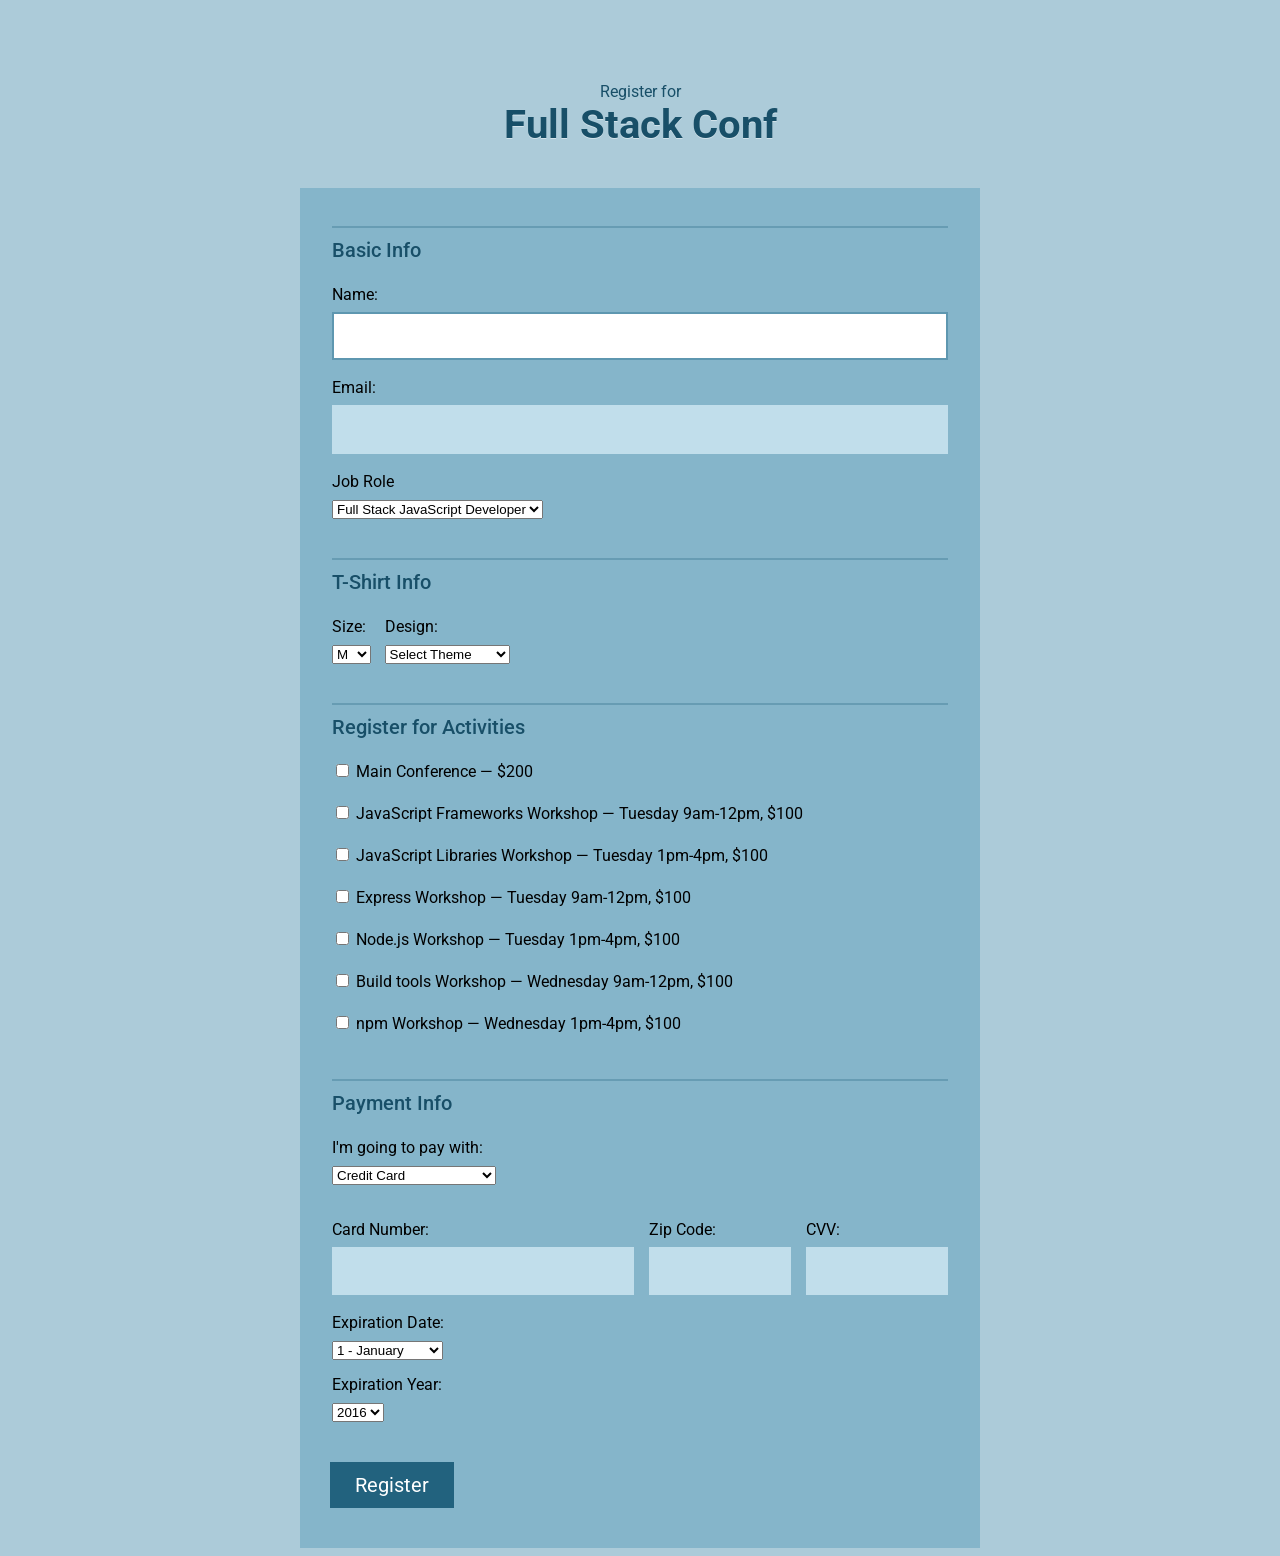
<file: index.html>
<!DOCTYPE html>
<html lang="en">
<head>
  <meta charset="utf-8">
  <meta name="viewport" content="width=device-width, initial-scale=1.0">
	<title>Register for Full Stack Conf</title>
  <link href="https://fonts.googleapis.com/css?family=Roboto:400,500,700" rel="stylesheet" type="text/css">
	<link rel="stylesheet" href="css/style.css">
</head>
<body>
	<div class="container">
    
    <header>
      <span>Register for</span>
      <h1>Full Stack Conf</h1>
    </header>

    <form action="index.html" method="post" novalidate>
              
      <fieldset class="fieldset1">         
        <legend>Basic Info</legend>
        
        <label for="name">Name:</label>
        <input type="text" id="name" name="user_name" autofocus>
        
        <label for="mail">Email:</label>
        <input type="email" id="mail" name="user_email">
        
        <label for="title">Job Role</label>
        <select id="title" name="user_title">
          <option value="full-stack js developer">Full Stack JavaScript Developer</option>
          <option value="front-end developer">Front End Developer</option>
          <option value="back-end developer">Back End Developer</option>
          <option value="designer">Designer</option>          
          <option value="student">Student</option>
          <option value="other" id="other">Other</option>  
        </select>  
		  
		  <input type="text" id="other-title" placeholder="Your Job Role">
      </fieldset>
      
      <fieldset class="shirt">
        <legend>T-Shirt Info</legend>
        
        <div>
          <label for="size">Size:</label>
          <select id="size" name="user_size">
            <option value="small">S</option>
            <option value="medium" selected>M</option>
            <option value="large">L</option>
            <option value="extra large">XL</option>
          </select>
        </div>

        <div>
          <label for="design">Design:</label>
          <select id="design" name="user_design">
            <option id="select-theme">Select Theme</option>
            <option value="js puns">Theme - JS Puns</option>
            <option value="heart js">Theme - I &#9829; JS</option>
          </select>
        </div>

        <div id="colors-js-puns">
          <label for="color">Color:</label>
          <select id="color">
			  <option value="cornflowerblue">Cornflower Blue (JS Puns shirt only)</option>
			  <option value="darkslategrey">Dark Slate Grey (JS Puns shirt only)</option>
			  <option value="gold">Gold (JS Puns shirt only)</option>
			  <option value="tomato">Tomato (I &#9829; JS shirt only)</option>
			  <option value="steelblue">Steel Blue (I &#9829; JS shirt only)</option>
			  <option value="dimgrey">Dim Grey (I &#9829; JS shirt only)</option>
          </select>
        </div>                
      </fieldset>

      <fieldset class="activities">
        <legend>Register for Activities</legend>
        <label><input type="checkbox" name="all" > Main Conference — $200</label>
        <label><input type="checkbox" name="js-frameworks" > JavaScript Frameworks Workshop — Tuesday 9am-12pm, $100</label>
        <label><input type="checkbox" name="js-libs"> JavaScript Libraries Workshop — Tuesday 1pm-4pm, $100</label>
        <label><input type="checkbox" name="express" > Express Workshop — Tuesday 9am-12pm, $100</label>
        <label><input type="checkbox" name="node" > Node.js Workshop — Tuesday 1pm-4pm, $100</label>          
        <label><input type="checkbox" name="build-tools" > Build tools Workshop — Wednesday 9am-12pm, $100</label>
        <label><input type="checkbox" name="npm"> npm Workshop — Wednesday 1pm-4pm, $100</label>
                  	
      </fieldset>
      <fieldset>
        <legend>Payment Info</legend>

        <label for="payment">I'm going to pay with:</label>
        <select id="payment" name="user_payment">
          <option value="select_method">Select Payment Method</option>
          <option value="credit card">Credit Card</option>
          <option value="paypal">PayPal</option>
          <option value="bitcoin">Bitcoin</option>
        </select>

        <div id="credit-card" class="credit-card">

          <div class="col-6 col">
            <label for="cc-num">Card Number:</label>
        	  <input id="cc-num" name="user_cc-num" type="text">
          </div>

          <div class="col-3 col">
            <label for="zip">Zip Code:</label>
            <input id="zip" name="user_zip" type="text"> 
          </div>

          <div class="col-3 col">
            <label for="cvv">CVV:</label>
            <input id="cvv" name="user_cvv" type="text"> 
          </div>

          <label for="exp-month">Expiration Date:</label>
          <select id="exp-month" name="user_exp-month">
            <option value="1">1 - January</option>
            <option value="2">2 - February</option>
            <option value="3">3 - March</option>
            <option value="4">4 - April</option>
            <option value="5">5 - May</option>
            <option value="6">6 - June</option>
            <option value="7">7 - July</option>
            <option value="8">8 - August</option>
            <option value="9">9 - September</option>
            <option value="10">10 - October</option>
            <option value="11">11 - November</option>	
            <option value="12">12 - December</option>          		          
          </select>
          <label for="exp-year">Expiration Year:</label>
          <select id="exp-year" name="user_exp-year">
            <option value="2016">2016</option>
            <option value="2017">2017</option>
            <option value="2018">2018</option>
            <option value="2019">2019</option>
            <option value="2020">2020</option>        		          
          </select> 	                  	         
        </div>

        <div>
        	<p>If you selected the PayPal option we'll take you to Paypal's site to set up your billing information, when you click “Register” below.</p>
        </div> 

        <div>
        	<p>If you selected the Bitcoin option we'll take you to the Coinbase site to set up your billing information. Due to the nature of exchanging Bitcoin, all Bitcoin transactions will be final.</p>
        </div>                  

      </fieldset>        
        
      <button type="submit">Register</button>
      
    </form>

	</div>
	<script src="https://ajax.googleapis.com/ajax/libs/jquery/3.3.1/jquery.min.js"></script>
	<script src="js/script.js"></script>
</body>
</html>
</file>
<file: css/style.css>
/* ================================= 
  Base Element Styles
==================================== */

* {
  box-sizing: border-box;
}

body,
input,
button {
 font-family: 'Roboto', sans-serif;
}

body {
  font: 1em/1.5;
  color: #184f68;
	background: #accbd9;
}

header {
	text-align: center;  
}

h1 {
	font-size: 2.5em;
	text-shadow: 0 1px 0 rgba(255, 255, 255, 0.45);
	margin: 0;
}

a {
  text-decoration: none;
}

/* ================================= 
  Form Element Styles
==================================== */

form {
	padding: .875em 1.875em 1.875em;
	background: #85b5ca;
}

fieldset,
legend,
button {
	padding: 0;
	border: none;
}

fieldset {
	margin-top: 1.5em;
}

legend,
button {
	font-size: 1.25em;	
}

legend {
	font-weight: 500;
	padding-top: .5em;
	border-top: 2px solid #679cb3;
	margin-bottom: 1.125em;
}

input[type="text"],
input[type="email"],
legend {
	width: 100%;
}

label {
	color: #000;
	display: block;
	margin-bottom: .5em;
}

input,
select {
	margin-bottom: 1.125em;	
}

input {
	font-size: 1em;
	font-weight: 500;
	padding: .8em;
	background: #c1deeb;
	border: 2px solid #c1deeb;
	outline: none;
}

input:focus {
	background: #fff;
	border-color: #5e97b0;
	transition: border-color .4s, background-color .4s;
}

input[type="checkbox"],
input[type="radio"] {
	display: inline-block;
}

button {
	color: #fff;
	padding: .55em 1.25em;
	background: #22627e;
	margin: 1.25em 0 .5em;
	cursor: pointer;
}

button:hover {
	background: #184c62;
}

/* ================================= 
  Page Styles
==================================== */

.container {
	margin: auto;
	max-width: 680px;
}

.shirt div {
	float: left;
	margin-right: .85em;
}

.interests input {
	margin-bottom: 0;
}

.credit-card {
	margin-top: 1.25em;
}

/* ================================= 
  Helper Classes
==================================== */

.is-hidden {
	display: none;
}

.clearfix::after {
  content: " ";
  display: table;
  clear: both;
}

/* ================================= 
  Media Queries
==================================== */

@media (min-width: 0) and (max-width: 679px) {
	header {
		padding: 2em 0;
	}
	button {
		width: 100%;
	}
}

@media (min-width: 680px) {
	header {
		padding: 4.65em 0 2.5em;
	}
	.col {
		float: left;
	}
	.col + .col {
		margin-left: 2.5%;
	}
	.col-3 {
		width: 23%;
	}
	.col-6 {
		width: 49%;
	}
}
</file>
